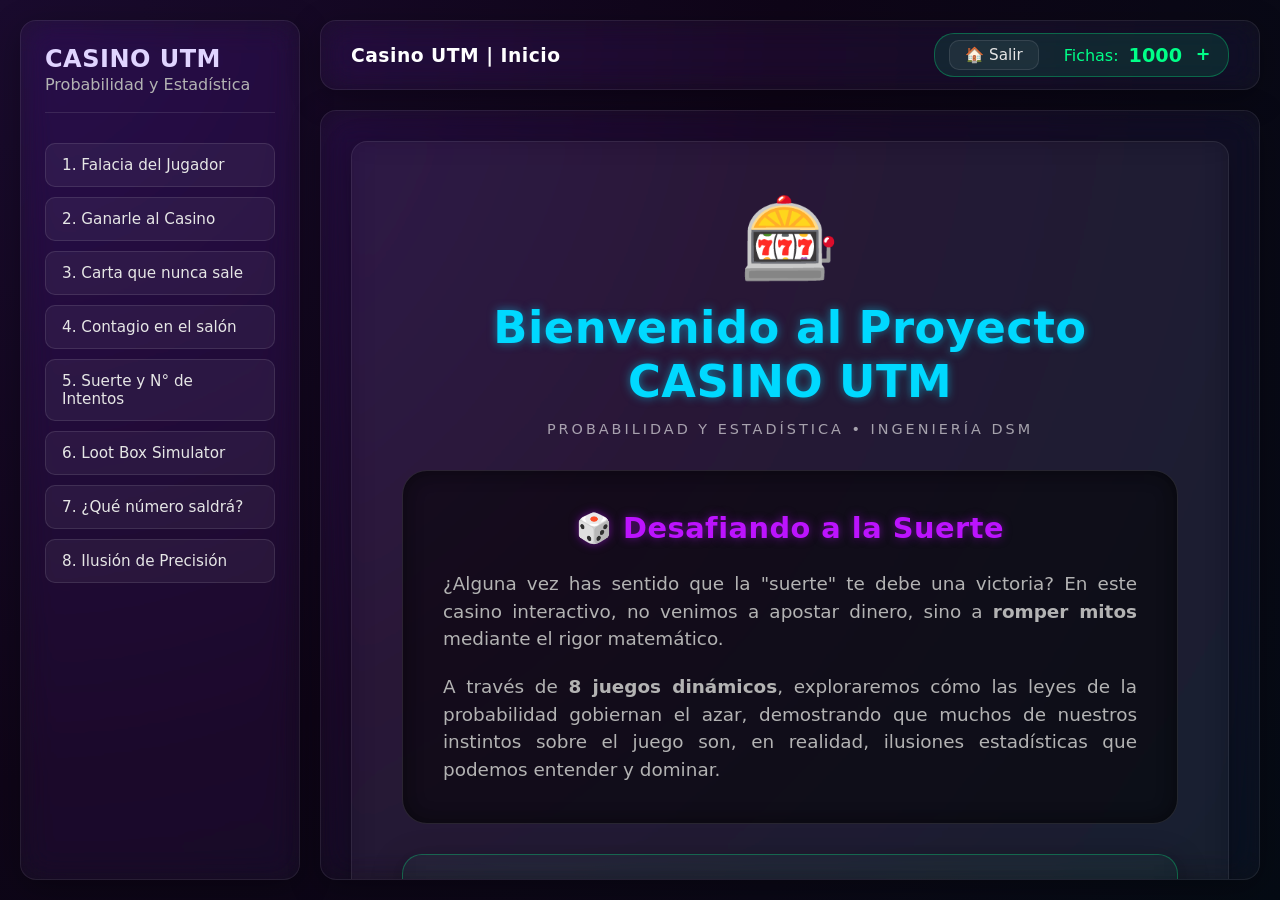
<file: index.html>
<!DOCTYPE html>
<html lang="es">
<head>
    <meta charset="UTF-8">
    <meta name="viewport" content="width=device-width, initial-scale=1.0">
    <title>CASINO UTM | Rompiendo Mitos</title>
    <link rel="stylesheet" href="assets/css/base.css">
    <link rel="stylesheet" href="assets/css/glass-theme.css">
</head>
<body>
    <div class="app-container">
        
        <aside class="glass-panel sidebar">
            <div class="sidebar-header">
                <h2>CASINO UTM</h2>
                <p>Probabilidad y Estadística</p>
            </div>
            
            <nav class="sidebar-nav">
                <button class="glass-btn nav-btn active" data-target="game1">1. Falacia del Jugador</button>
                <button class="glass-btn nav-btn" data-target="game2">2. Ganarle al Casino</button>
                <button class="glass-btn nav-btn" data-target="game3">3. Carta que nunca sale</button>
                <button class="glass-btn nav-btn" data-target="game4">4. Contagio en el salón</button>
                <button class="glass-btn nav-btn" data-target="game5">5. Suerte y N° de Intentos</button>
                <button class="glass-btn nav-btn" data-target="game6">6. Loot Box Simulator</button>
                <button class="glass-btn nav-btn" data-target="game7">7. ¿Qué número saldrá?</button>
                <button class="glass-btn nav-btn" data-target="game8">8. Ilusión de Precisión</button>
            </nav>
        </aside>

        <main class="main-workspace">
            
            <header class="glass-panel topbar">
                <div class="topbar-title">
                    <h3 id="current-game-title">Selecciona un juego</h3>
                </div>
                <div class="user-wallet">
                    <button id="btn-exit-to-welcome" class="glass-btn secondary-btn small-btn" style="margin-right: 15px; padding: 5px 15px;">🏠 Salir</button>
                    <span>Fichas: </span>
                    <strong id="wallet-balance">1000</strong>
                    <button id="btn-recharge-modal" class="small-icon-btn">+</button>
                </div>
            </header>

            <section id="main-content" class="glass-panel content-area">
                <!-- El contenido se cargará dinámicamente desde presentation/views/welcome.html -->
                <div class="loading-spinner">Cargando Casino UTM...</div>
            </section>

        </main>
    </div>

    <!-- Modal Principal de Recarga/Retiro -->
    <div id="wallet-modal" class="modal-overlay">
        <div class="glass-panel modal-content">
            <span class="modal-emoji">💰</span>
            <h2 class="text-neon-blue">Gestión de Fichas</h2>
            <p style="color: #aaa; margin-top: 10px;">Límite de crédito: <strong class="text-neon-red">-1000</strong></p>
            
            <div class="chip-input-group">
                <button id="btn-minus-500" class="glass-btn step-btn">-500</button>
                <button id="btn-minus-5" class="glass-btn step-btn">-100</button>
                <input type="number" id="input-chip-amount" class="chip-number-input" value="500" min="0" step="100">
                <button id="btn-plus-5" class="glass-btn step-btn">+100</button>
                <button id="btn-plus-500" class="glass-btn step-btn">+500</button>
            </div>

            <div class="modal-actions">
                <button id="btn-action-add" class="glass-btn primary-btn" style="background: rgba(0, 255, 136, 0.2); border-color: #00ff88;">Aumentar</button>
                <button id="btn-action-remove" class="glass-btn primary-btn" style="background: rgba(255, 77, 77, 0.2); border-color: #ff4d4d;">Remover</button>
            </div>
            <button id="btn-close-modal" class="glass-btn secondary-btn" style="margin-top: 15px; width: 100%;">Cancelar</button>
        </div>
    </div>

    <!-- Modal de Confirmación -->
    <div id="confirm-modal" class="modal-overlay">
        <div class="glass-panel modal-content">
            <span id="confirm-emoji" class="modal-emoji">✅</span>
            <h2 id="confirm-title" class="text-neon-green">¡Confirmado!</h2>
            <p id="confirm-text" style="color: #eee; margin: 15px 0; line-height: 1.5;"></p>
            <button id="btn-confirm-ok" class="glass-btn primary-btn" style="width: 100%;">Entendido</button>
        </div>
    </div>

    <!-- Modal de Victoria (Victory Modal) -->
    <div id="victory-modal" class="modal-overlay">
        <div class="glass-panel modal-content" style="border-color: rgba(0, 255, 136, 0.4); box-shadow: 0 0 30px rgba(0, 255, 136, 0.2);">
            <span id="victory-emoji" class="modal-emoji">🏆</span>
            <h2 id="victory-title" class="text-neon-green">¡HAS GANADO!</h2>
            <p id="victory-game-name" style="color: #e0d4ff; font-weight: bold; margin-bottom: 5px;"></p>
            
            <div class="victory-result glass-panel" style="padding: 15px; margin: 20px 0; background: rgba(0, 255, 136, 0.1);">
                <p style="font-size: 0.9rem; color: #aaa;">Fichas Ganadas:</p>
                <strong id="victory-amount" class="text-neon-green" style="font-size: 2.5rem;">+0</strong>
            </div>

            <button id="btn-victory-confirm" class="glass-btn primary-btn" style="width: 100%; background: rgba(0, 255, 136, 0.2); border-color: #00ff88;">Continuar</button>
        </div>
    </div>

    <script type="module" src="app.js"></script>
</body>
</html>
</file>
<file: assets/css/base.css>
/* =========================================
   BASE & RESET
   ========================================= */
* {
    margin: 0;
    padding: 0;
    box-sizing: border-box;
    font-family: 'Segoe UI', system-ui, -apple-system, sans-serif;
}

body {
    /* Fondo oscuro vibrante para resaltar el efecto Glassmorphism */
    background: radial-gradient(circle at top left, #1a0b2e, #0f0518 50%, #050b14);
    background-attachment: fixed;
    color: #ffffff;
    min-height: 100vh;
    overflow: hidden; /* Evita scroll en toda la página, se hará en los paneles */
}

.app-container {
    display: flex;
    height: 100vh;
    padding: 20px;
    gap: 20px;
}

.main-workspace {
    display: flex;
    flex-direction: column;
    flex: 1;
    gap: 20px;
}

/* Tipografía básica */
h1, h2, h3 {
    font-weight: 600;
    letter-spacing: 0.5px;
}

p {
    color: #b3b3b3;
    line-height: 1.5;
}
</file>
<file: assets/css/glass-theme.css>
/* =========================================
   GLASSMORPHISM THEME (Estilo Win 11)
   ========================================= */

/* Panel genérico de cristal */
.glass-panel {
    background: rgba(255, 255, 255, 0.03);
    backdrop-filter: blur(16px) saturate(180%);
    -webkit-backdrop-filter: blur(16px) saturate(180%);
    border: 1px solid rgba(255, 255, 255, 0.08);
    border-radius: 16px;
    box-shadow: 0 8px 32px 0 rgba(0, 0, 0, 0.3);
}

/* --- SIDEBAR --- */
.sidebar {
    width: 280px;
    display: flex;
    flex-direction: column;
    padding: 24px;
}

.sidebar-header {
    margin-bottom: 30px;
    padding-bottom: 15px;
    border-bottom: 1px solid rgba(255, 255, 255, 0.1);
}

.sidebar-header h2 {
    color: #e0d4ff; /* Tono neón suave */
    font-size: 1.5rem;
}

.sidebar-nav {
    display: flex;
    flex-direction: column;
    gap: 10px;
}

/* --- TOPBAR --- */
.topbar {
    display: flex;
    justify-content: space-between;
    align-items: center;
    padding: 15px 30px;
    height: 70px;
}

.user-wallet {
    background: rgba(0, 255, 136, 0.1);
    border: 1px solid rgba(0, 255, 136, 0.3);
    padding: 6px 14px;
    border-radius: 20px;
    color: #00ff88;
    display: flex;
    align-items: center;
    gap: 10px;
}

.user-wallet strong {
    font-size: 1.2rem;
}

/* --- ÁREA DE CONTENIDO (JUEGOS) --- */
.content-area {
    flex: 1;
    padding: 30px;
    overflow-y: auto; /* Scroll interno solo si el juego es muy largo */
    position: relative;
}

.welcome-message {
    text-align: center;
    margin-top: 20%;
}

/* --- BOTONES ESTILO GLASS --- */
.glass-btn {
    background: rgba(255, 255, 255, 0.05);
    border: 1px solid rgba(255, 255, 255, 0.1);
    color: #e6e6e6;
    padding: 12px 16px;
    border-radius: 10px;
    cursor: pointer;
    text-align: left;
    transition: all 0.3s ease;
    font-size: 0.95rem;
}

.glass-btn:hover {
    background: rgba(255, 255, 255, 0.1);
    border-color: rgba(255, 255, 255, 0.2);
    transform: translateY(-2px);
}

.glass-btn.active {
    background: rgba(138, 43, 226, 0.2); /* Morado neón translúcido */
    border-color: rgba(138, 43, 226, 0.5);
    color: #ffffff;
    box-shadow: 0 0 15px rgba(138, 43, 226, 0.3);
}

/* Custom Scrollbar para el estilo limpio */
::-webkit-scrollbar {
    width: 8px;
}
::-webkit-scrollbar-track {
    background: transparent;
}
::-webkit-scrollbar-thumb {
    background: rgba(255, 255, 255, 0.2);
    border-radius: 10px;
}
::-webkit-scrollbar-thumb:hover {
    background: rgba(255, 255, 255, 0.4);
}

/* --- Modales Interactivos --- */
.modal-overlay {
    position: fixed;
    top: 0; left: 0;
    width: 100%; height: 100%;
    background: rgba(0, 0, 0, 0.7);
    backdrop-filter: blur(8px);
    display: flex;
    justify-content: center;
    align-items: center;
    z-index: 2000;
    opacity: 0;
    visibility: hidden;
    transition: all 0.3s ease;
}

.modal-overlay.active {
    opacity: 1;
    visibility: visible;
}

.modal-content {
    width: 380px;
    padding: 35px;
    text-align: center;
    transform: scale(0.8);
    transition: all 0.3s cubic-bezier(0.34, 1.56, 0.64, 1);
}

.modal-overlay.active .modal-content {
    transform: scale(1);
}

.modal-emoji {
    font-size: 4.5rem;
    margin-bottom: 25px;
    display: block;
    animation: bounce 2s infinite;
}

.chip-input-group {
    display: flex;
    align-items: center;
    justify-content: center;
    gap: 15px;
    margin: 25px 0;
}

.chip-number-input {
    background: rgba(255, 255, 255, 0.05) !important;
    border: 1px solid rgba(255, 255, 255, 0.2);
    color: white;
    width: 120px;
    text-align: center;
    font-size: 1.8rem;
    padding: 12px;
    border-radius: 12px;
    outline: none;
}

.step-btn {
    width: 45px;
    height: 45px;
    border-radius: 50%;
    display: flex;
    justify-content: center;
    align-items: center;
    font-size: 1.2rem;
    font-weight: bold;
    border: 1px solid rgba(255, 255, 255, 0.2);
    background: rgba(255, 255, 255, 0.1);
}

.step-btn:hover { background: rgba(255, 255, 255, 0.2); }

.modal-actions {
    display: flex;
    gap: 15px;
    margin-top: 25px;
}

.modal-actions button { flex: 1; }

.small-icon-btn {
    width: 22px;
    height: 22px;
    display: flex;
    justify-content: center;
    align-items: center;
    font-size: 1.1rem;
    font-weight: 900;
    color: #00ff88;
    background: transparent;
    border: 1px solid transparent;
    border-radius: 50%;
    cursor: pointer;
    padding: 0;
    transition: all 0.2s ease;
    line-height: 1;
}

.small-icon-btn:hover {
    color: #ffffff;
    background: rgba(0, 255, 136, 0.15);
    border-color: rgba(0, 255, 136, 0.3);
    text-shadow: 0 0 8px rgba(0, 255, 136, 0.5);
}

/* Eliminar controles predeterminados de navegadores en input number */
input[type="number"]::-webkit-inner-spin-button,
input[type="number"]::-webkit-outer-spin-button {
    -webkit-appearance: none;
    margin: 0;
}

input[type="number"] {
    -moz-appearance: textfield; /* Firefox */
}

/* Animaciones */
@keyframes bounce {
    0%, 20%, 50%, 80%, 100% {transform: translateY(0);}
    40% {transform: translateY(-20px);}
    60% {transform: translateY(-10px);}
}

/* --- Clases de Texto Neón --- */
.text-neon-green {
    color: #00ff88;
    text-shadow: 0 0 10px rgba(0, 255, 136, 0.5);
}

.text-neon-blue {
    color: #00d9ff;
    text-shadow: 0 0 10px rgba(0, 217, 255, 0.5);
}

.text-neon-purple {
    color: #bc13fe;
    text-shadow: 0 0 10px rgba(188, 19, 254, 0.5);
}
</file>
